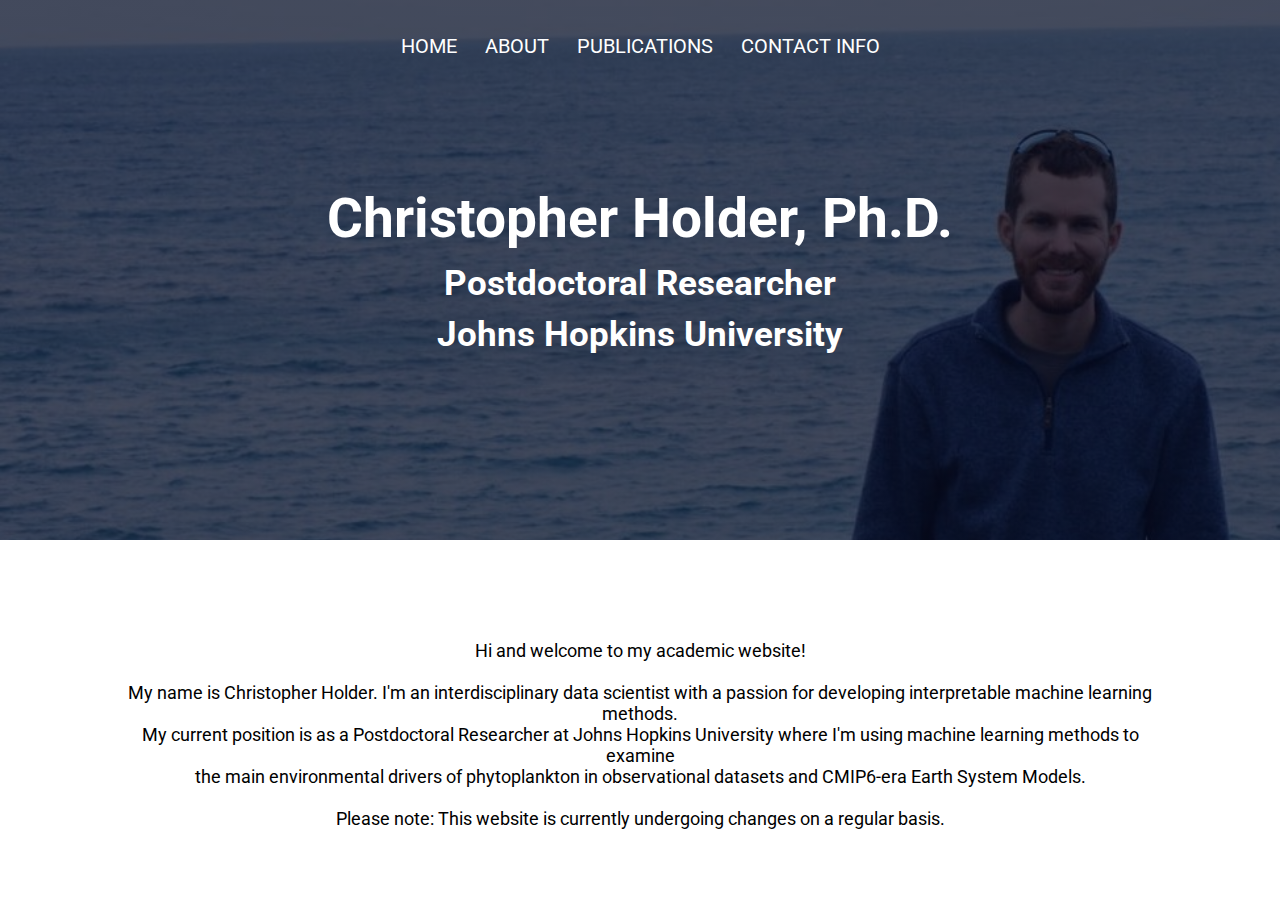
<file: index.html>
<!DOCTYPE html>
<html>

<head>
    <meta name="viewport" content="with=device-width, initial-scale=1.0">
    <title>Christopher Holder</title>
    <link rel="stylesheet" href="style.css">
    <link rel="preconnect" href="https://fonts.googleapis.com">
<link rel="preconnect" href="https://fonts.gstatic.com" crossorigin>
<link href="https://fonts.googleapis.com/css2?family=Roboto:wght@100;300;400;500;700;900&display=swap" rel="stylesheet">
</head>

<body>
    <section class="header">
        <nav>
            <div class="nav-links">
                <ul>
                    <li><a href="index.html">HOME</a></li>
                    <li><a href="about.html">ABOUT</a></li>
                    <li><a href="publications.html">PUBLICATIONS</a></li>
                    <li><a href="contact.html">CONTACT INFO</a></li>
                </ul>
            </div>
        </nav>

        <div class="text-box">
            <h1>Christopher Holder, Ph.D.</h1>
            <h2>Postdoctoral Researcher <br>
                Johns Hopkins University</h2>
        </div>
    </section>

    <section class="main_text">
        <p>Hi and welcome to my academic website! <br>
            <br>
            My name is Christopher Holder. I'm an interdisciplinary data scientist with a passion for developing interpretable machine learning methods. <br>
            My current position is as a Postdoctoral Researcher at Johns Hopkins University where I'm using machine learning methods to examine <br>
            the main environmental drivers of phytoplankton in observational datasets and CMIP6-era Earth System Models. <br>
            <br>
            Please note: This website is currently undergoing changes on a regular basis.<br>
            <br>
            <br>
            <br>
            <br>
        </p>
    </section>


</body>

</html>
</file>
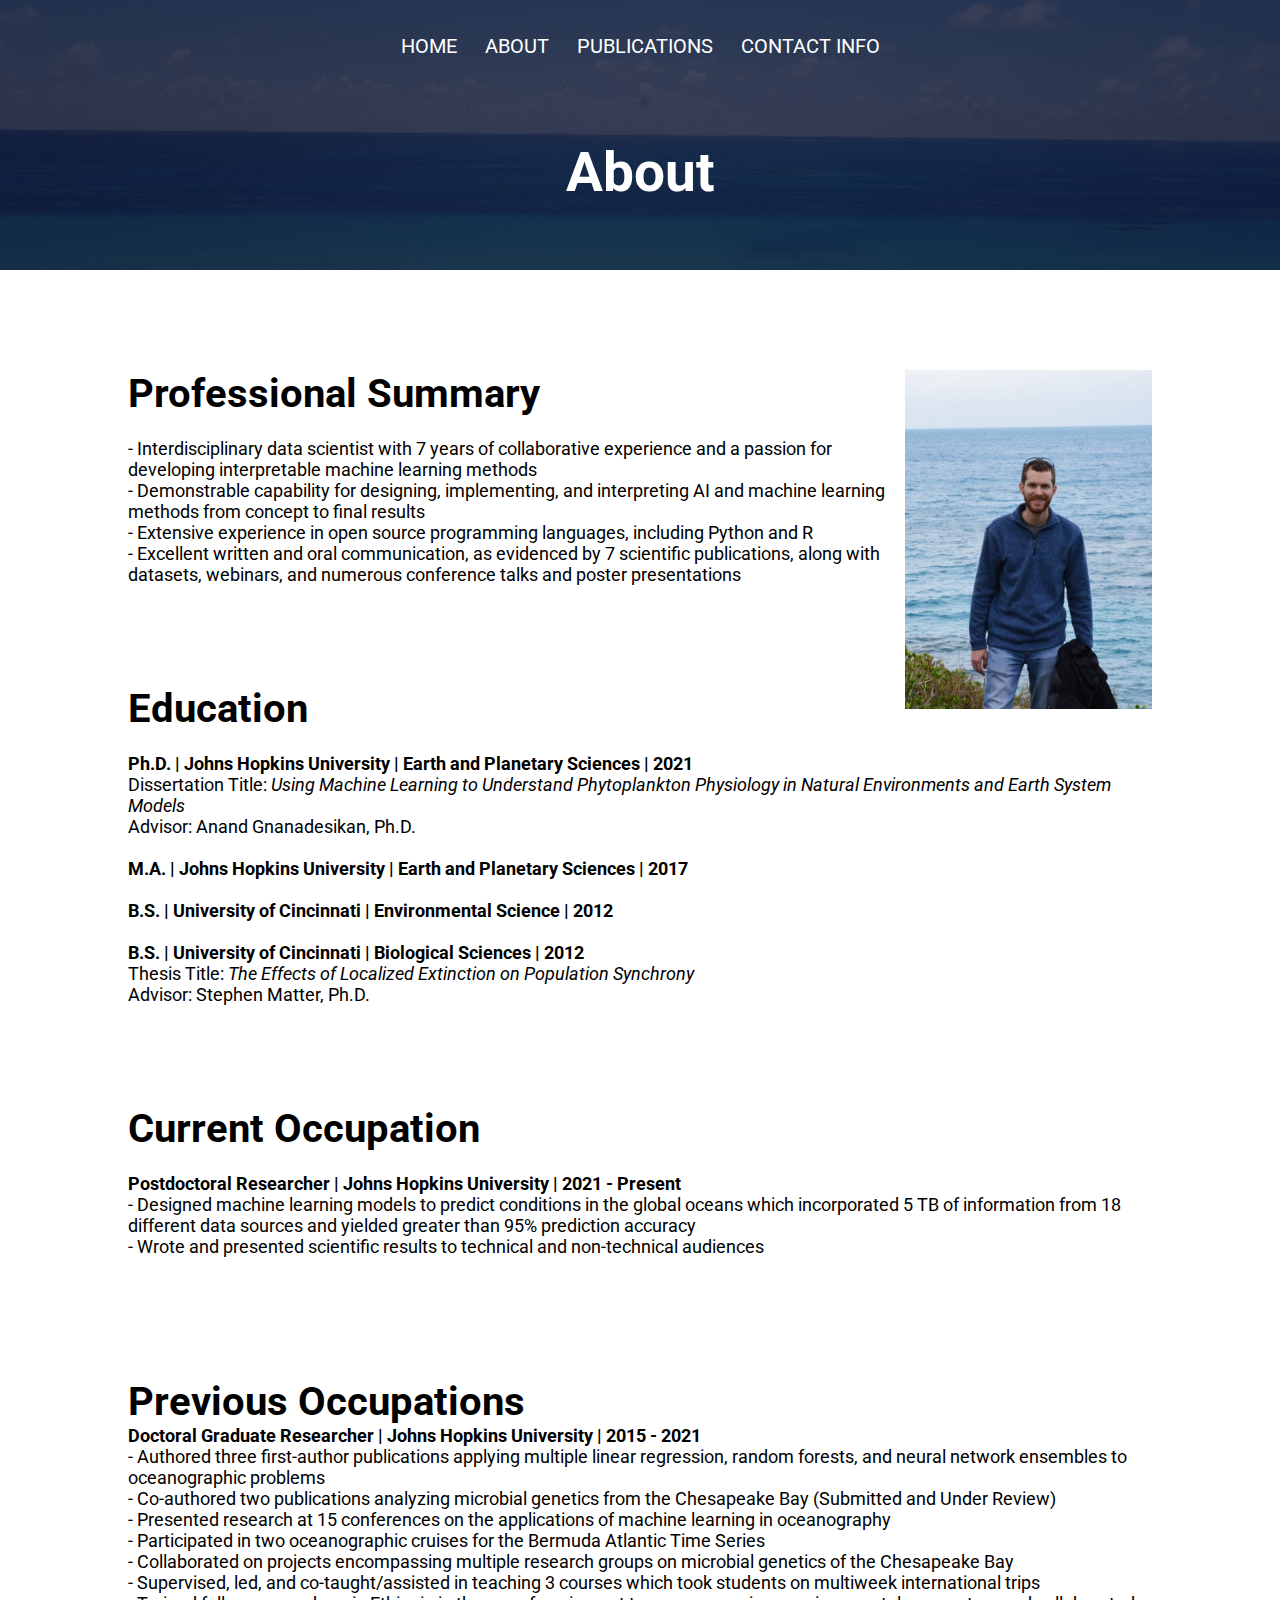
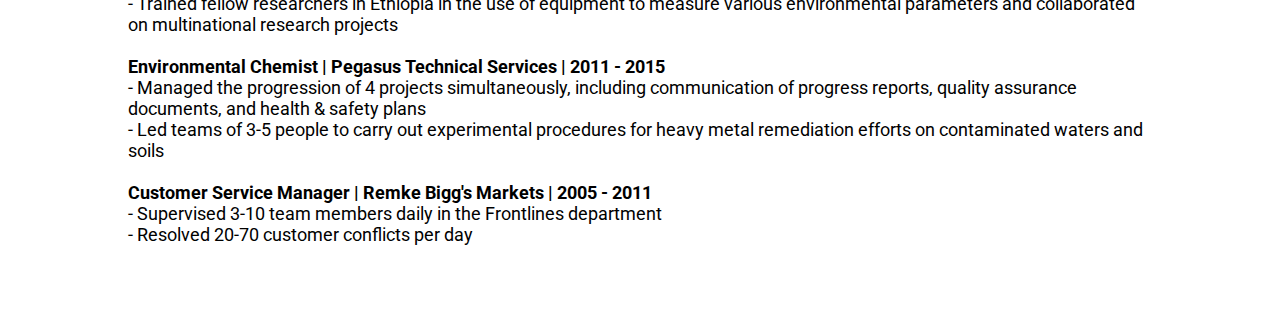
<file: about.html>
<!DOCTYPE html>
<html>

<head>
    <meta name="viewport" content="with=device-width, initial-scale=1.0">
    <title>About</title>
    <link rel="stylesheet" href="style.css">
    <link rel="preconnect" href="https://fonts.googleapis.com">
<link rel="preconnect" href="https://fonts.gstatic.com" crossorigin>
<link href="https://fonts.googleapis.com/css2?family=Roboto:wght@100;300;400;500;700;900&display=swap" rel="stylesheet">
</head>

<body>
    <section class="header_other">
        <nav>
            <div class="nav-links">
                <ul>
                    <li><a href="index.html">HOME</a></li>
                    <li><a href="about.html">ABOUT</a></li>
                    <li><a href="publications.html">PUBLICATIONS</a></li>
                    <li><a href="contact.html">CONTACT INFO</a></li>
                </ul>
            </div>
        </nav>

        <div class="text-box">
            <br><br><br><br>
            <h1>About</h1>
        </div>
    </section>

    <div class="main_text_left">
        <img src="images/ProfilePhotoCropped.jpg" alt="Picture of Christopher Holder" width="247" height="339">
        <h1>Professional Summary</h1>
        <br>
        <p> - Interdisciplinary data scientist with 7 years of collaborative experience and a passion for developing interpretable machine learning methods<br>
            - Demonstrable capability for designing, implementing, and interpreting AI and machine learning methods from concept to final results<br>
            - Extensive experience in open source programming languages, including Python and R<br>
            - Excellent written and oral communication, as evidenced by 7 scientific publications, along with datasets, webinars, and numerous conference talks and poster presentations<br>
        </p>
    </div>

    <div class="main_text_left">
        <h1>Education</h1>
        <br>
        <p> <b>Ph.D. | Johns Hopkins University | Earth and Planetary Sciences | 2021</b><br>
            Dissertation Title: <i>Using Machine Learning to Understand Phytoplankton Physiology in Natural Environments and Earth System Models</i><br>
            Advisor: Anand Gnanadesikan, Ph.D. <br>
            <br>
            <b>M.A. | Johns Hopkins University | Earth and Planetary Sciences | 2017</b><br>
            <br>
            <b>B.S. | University of Cincinnati | Environmental Science | 2012</b><br>
            <br>
            <b>B.S. | University of Cincinnati | Biological Sciences | 2012</b><br>
            Thesis Title: <i>The Effects of Localized Extinction on Population Synchrony</i><br>
            Advisor: Stephen Matter, Ph.D. <br>
        </p>
    </div>
    
    <div class="main_text_left">
        <h1>Current Occupation</h1>
        <br>
        <p> <b>Postdoctoral Researcher | Johns Hopkins University | 2021 - Present</b> <br>
            - Designed machine learning models to predict conditions in the global oceans which incorporated 5 TB of information from 18 different data sources and yielded greater than 95% prediction accuracy<br>
            - Wrote and presented scientific results to technical and non-technical audiences<br>
            <br>
        </p>
    </div>

    <div class="main_text_left">
        <h1>Previous Occupations</h1>
        <p> <b>Doctoral Graduate Researcher | Johns Hopkins University | 2015 - 2021</b> <br>
            - Authored three first-author publications applying multiple linear regression, random forests, and neural network ensembles to oceanographic problems<br>
            - Co-authored two publications analyzing microbial genetics from the Chesapeake Bay (Submitted and Under Review)<br>
            - Presented research at 15 conferences on the applications of machine learning in oceanography<br>
            - Participated in two oceanographic cruises for the Bermuda Atlantic Time Series<br>
            - Collaborated on projects encompassing multiple research groups on microbial genetics of the Chesapeake Bay<br>
            - Supervised, led, and co-taught/assisted in teaching 3 courses which took students on multiweek international trips<br>
            - Trained fellow researchers in Ethiopia in the use of equipment to measure various environmental parameters and collaborated on multinational research projects<br>
            <br>
            <b>Environmental Chemist | Pegasus Technical Services | 2011 - 2015</b> <br>
            - Managed the progression of 4 projects simultaneously, including communication of progress reports, quality assurance documents, and health & safety plans<br>
            - Led teams of 3-5 people to carry out experimental procedures for heavy metal remediation efforts on contaminated waters and soils<br>
            <br>
            <b>Customer Service Manager | Remke Bigg's Markets | 2005 - 2011</b> <br>
            - Supervised 3-10 team members daily in the Frontlines department<br>
            - Resolved 20-70 customer conflicts per day<br>
            <br>
            <br>
            <br>
            <br>
        </p>
    </div>


</body>

</html>
</file>
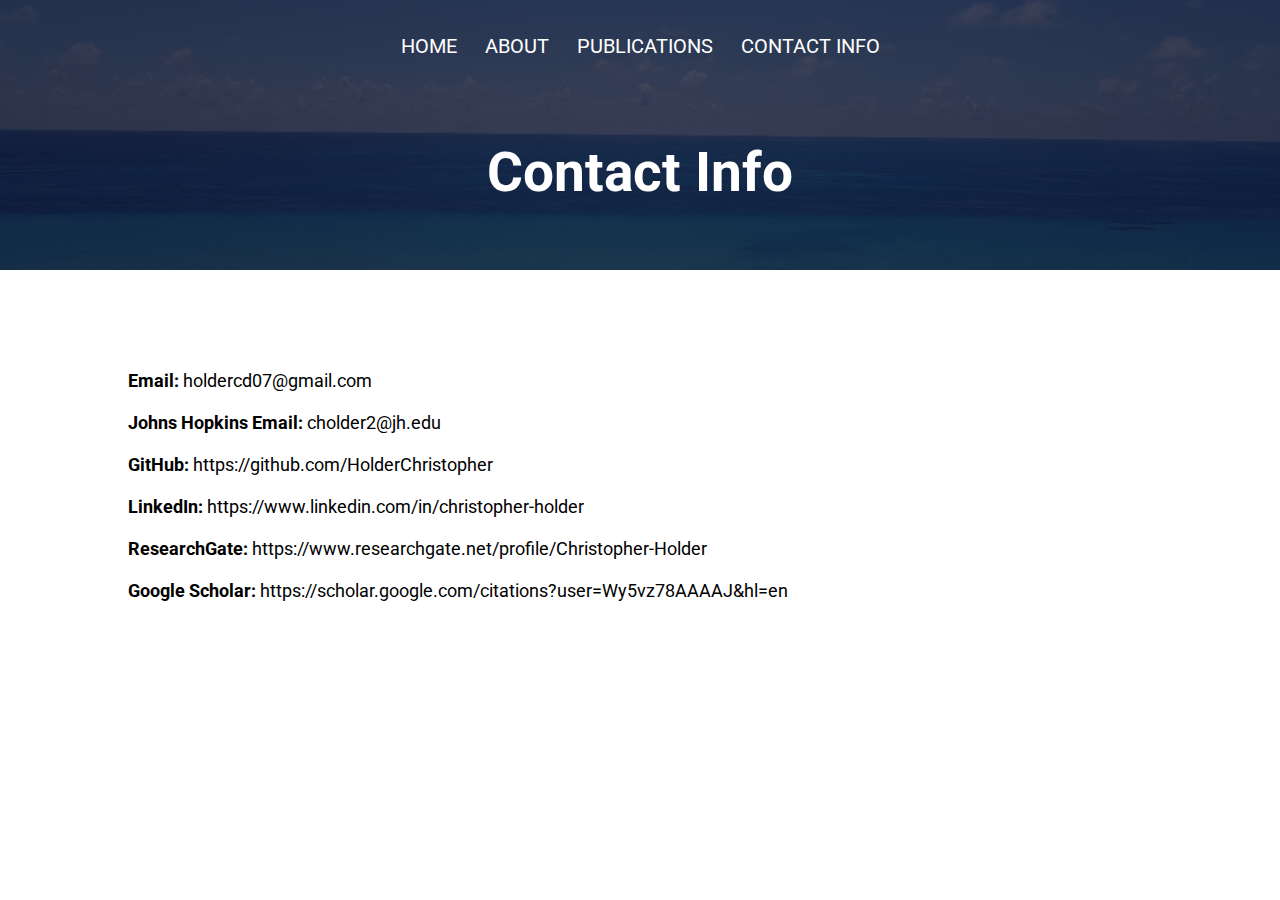
<file: contact.html>
<!DOCTYPE html>
<html>

<head>
    <meta name="viewport" content="with=device-width, initial-scale=1.0">
    <title>Contact Info</title>
    <link rel="stylesheet" href="style.css">
    <link rel="preconnect" href="https://fonts.googleapis.com">
<link rel="preconnect" href="https://fonts.gstatic.com" crossorigin>
<link href="https://fonts.googleapis.com/css2?family=Roboto:wght@100;300;400;500;700;900&display=swap" rel="stylesheet">
</head>

<body>
    <section class="header_other">
        <nav>
            <div class="nav-links">
                <ul>
                    <li><a href="index.html">HOME</a></li>
                    <li><a href="about.html">ABOUT</a></li>
                    <li><a href="publications.html">PUBLICATIONS</a></li>
                    <li><a href="contact.html">CONTACT INFO</a></li>
                </ul>
            </div>
        </nav>

        <div class="text-box">
            <br><br><br><br>
            <h1>Contact Info</h1>
        </div>
    </section>

    <section class="main_text_left">
        <p><b>Email:</b> holdercd07@gmail.com<br>
            <br>
            <b>Johns Hopkins Email:</b> cholder2@jh.edu<br>
            <br>
            <b>GitHub:</b> https://github.com/HolderChristopher<br>
            <br>
            <b>LinkedIn:</b> https://www.linkedin.com/in/christopher-holder<br>
            <br>
            <b>ResearchGate:</b> https://www.researchgate.net/profile/Christopher-Holder<br>
            <br>
            <b>Google Scholar:</b> https://scholar.google.com/citations?user=Wy5vz78AAAAJ&hl=en<br>
            <br>
            <br>
            <br>
            <br>
        </p>
    </section>


</body>

</html>
</file>
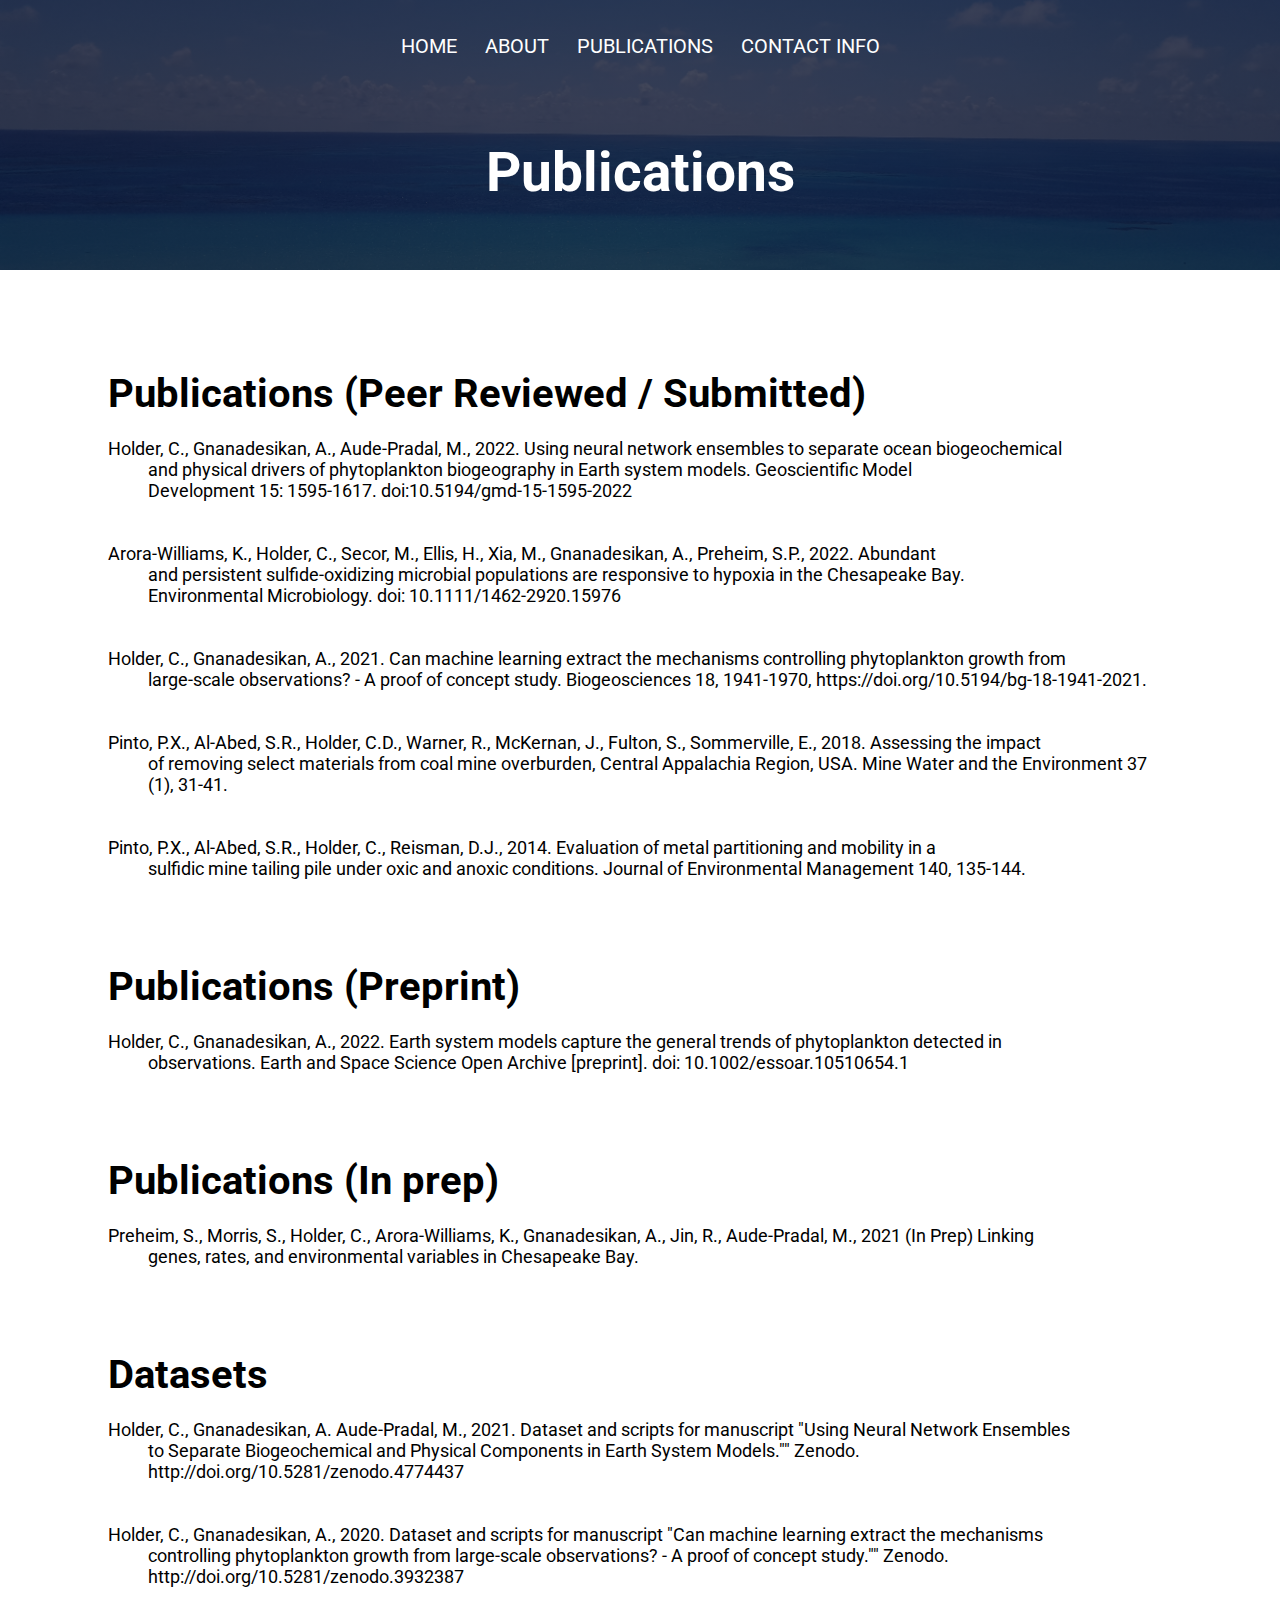
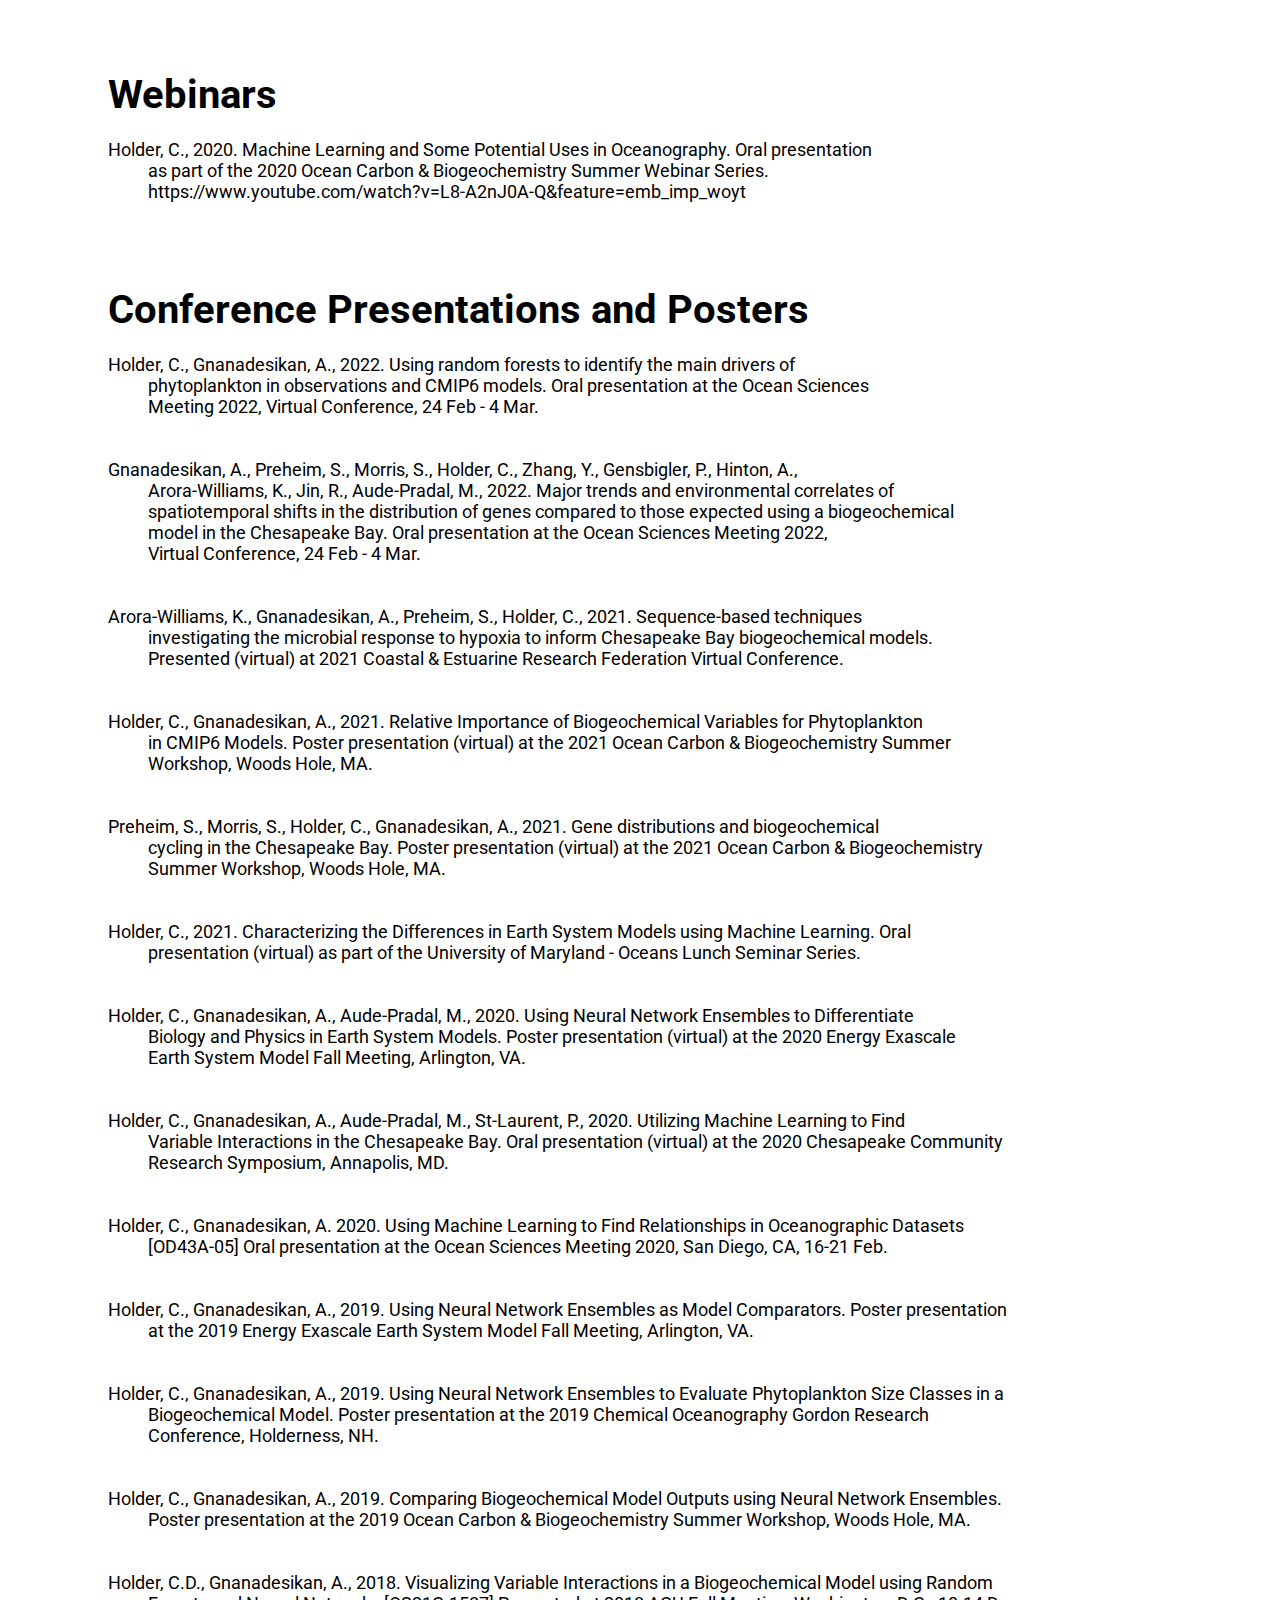
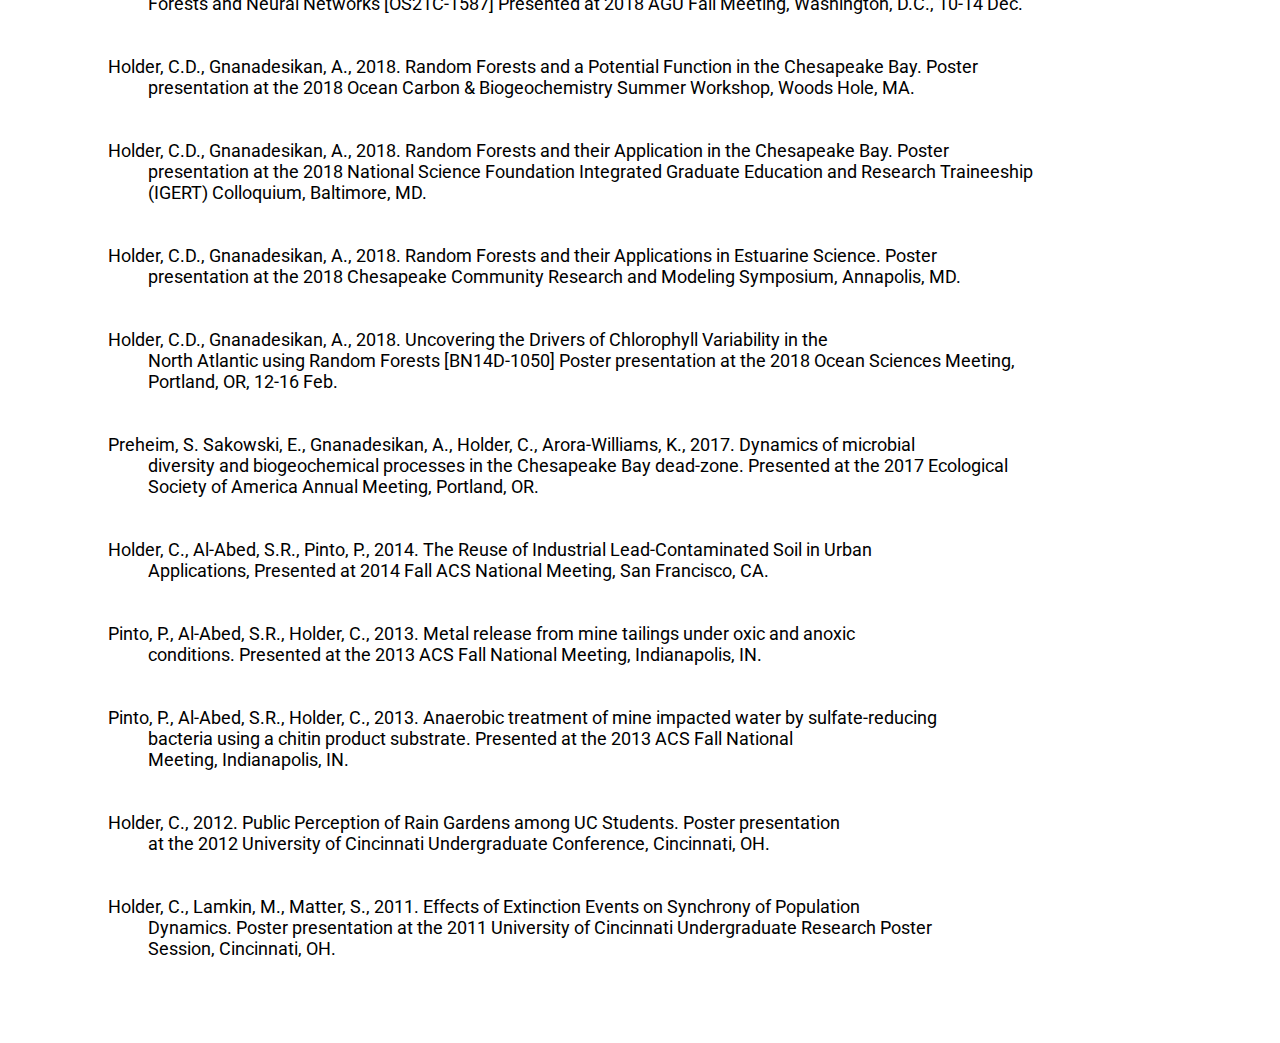
<file: publications.html>
<!DOCTYPE html>
<html>

<head>
    <meta name="viewport" content="with=device-width, initial-scale=1.0">
    <title>Publications</title>
    <link rel="stylesheet" href="style.css">
    <link rel="preconnect" href="https://fonts.googleapis.com">
<link rel="preconnect" href="https://fonts.gstatic.com" crossorigin>
<link href="https://fonts.googleapis.com/css2?family=Roboto:wght@100;300;400;500;700;900&display=swap" rel="stylesheet">
</head>

<body>
    <section class="header_other">
        <nav>
            <div class="nav-links">
                <ul>
                    <li><a href="index.html">HOME</a></li>
                    <li><a href="about.html">ABOUT</a></li>
                    <li><a href="publications.html">PUBLICATIONS</a></li>
                    <li><a href="contact.html">CONTACT INFO</a></li>
                </ul>
            </div>
        </nav>

        <div class="text-box">
            <br><br><br><br>
            <h1>Publications</h1>
        </div>
    </section>

    <section class="main_text_left_pubs">
        <h1>Publications (Peer Reviewed / Submitted)</h1>
        <br>
        <p>
            Holder, C., Gnanadesikan, A., Aude-Pradal, M., 2022. Using neural network ensembles to separate ocean biogeochemical<br>
             and physical drivers of phytoplankton biogeography in Earth system models. Geoscientific Model <br>
             Development 15: 1595-1617. doi:10.5194/gmd-15-1595-2022<br>
        </p>
            <br>
            <br>
        <p>
            Arora-Williams, K., Holder, C., Secor, M., Ellis, H., Xia, M., Gnanadesikan, A., Preheim, S.P., 2022. Abundant <br>
            and persistent sulfide-oxidizing microbial populations are responsive to hypoxia in the Chesapeake Bay. <br>
            Environmental Microbiology. doi: 10.1111/1462-2920.15976<br>
        </p>
            <br>
            <br>
        <p>
            Holder, C., Gnanadesikan, A., 2021. Can machine learning extract the mechanisms controlling phytoplankton growth from <br>
            large-scale observations? - A proof of concept study. Biogeosciences 18, 1941-1970, https://doi.org/10.5194/bg-18-1941-2021.<br>
        </p>
            <br>
            <br>
        <p>
            Pinto, P.X., Al-Abed, S.R., Holder, C.D., Warner, R., McKernan, J., Fulton, S., Sommerville, E., 2018. Assessing the impact <br> 
            of removing select materials from coal mine overburden, Central Appalachia Region, USA. Mine Water and the Environment 37 (1), 31-41.<br>
        </p>
            <br>
            <br>
        <p>
            Pinto, P.X., Al-Abed, S.R., Holder, C., Reisman, D.J., 2014. Evaluation of metal partitioning and mobility in a <br>
            sulfidic mine tailing pile under oxic and anoxic conditions. Journal of Environmental Management 140, 135-144.<br>
        </p>
            <br>
            <br>
            <br>
            <br>
        <h1>Publications (Preprint)</h1>
            <br>
            <p>Holder, C., Gnanadesikan, A., 2022. Earth system models capture the general trends of phytoplankton detected in <br>
                observations. Earth and Space Science Open Archive [preprint]. doi: 10.1002/essoar.10510654.1<br>
            </p>
                <br>
                <br>
                <br>
                <br>
        <h1>Publications (In prep)</h1>
        <br>
        <p>
            Preheim, S., Morris, S., Holder, C., Arora-Williams, K., Gnanadesikan, A., Jin, R., Aude-Pradal, M., 2021 (In Prep) Linking <br>
            genes, rates, and environmental variables in Chesapeake Bay.<br>
        </p>
            <br>
            <br>
            <br>
            <br>
        <h1>Datasets</h1>
        <br>
        <p>
            Holder, C., Gnanadesikan, A. Aude-Pradal, M., 2021. Dataset and scripts for manuscript "Using Neural Network Ensembles <br>
            to Separate Biogeochemical and Physical Components in Earth System Models."" Zenodo. http://doi.org/10.5281/zenodo.4774437<br>
        </p>
            <br>
            <br>
        <p>
            Holder, C., Gnanadesikan, A., 2020. Dataset and scripts for manuscript "Can machine learning extract the mechanisms <br>
            controlling phytoplankton growth from large-scale observations? - A proof of concept study."" Zenodo. http://doi.org/10.5281/zenodo.3932387<br>
        </p>
            <br>
            <br>
            <br>
            <br>
        <h1>Webinars</h1>
        <br>
        <p>
            Holder, C., 2020. Machine Learning and Some Potential Uses in Oceanography. Oral presentation <br>
            as part of the 2020 Ocean Carbon & Biogeochemistry Summer Webinar Series. <br>
            https://www.youtube.com/watch?v=L8-A2nJ0A-Q&feature=emb_imp_woyt<br>
        </p>
            <br>
            <br>
            <br>
            <br>
        <h1>Conference Presentations and Posters</h1>
        <br>
        <p>
            Holder, C., Gnanadesikan, A., 2022. Using random forests to identify the main drivers of <br>
            phytoplankton in observations and CMIP6 models. Oral presentation at the Ocean Sciences <br>
            Meeting 2022, Virtual Conference, 24 Feb - 4 Mar.<br>
        </p>
            <br>
            <br>
        <p>
            Gnanadesikan, A., Preheim, S., Morris, S., Holder, C., Zhang, Y., Gensbigler, P., Hinton, A., <br>
            Arora-Williams, K., Jin, R., Aude-Pradal, M., 2022. Major trends and environmental correlates of <br>
            spatiotemporal shifts in the distribution of genes compared to those expected using a biogeochemical <br>
            model in the Chesapeake Bay. Oral presentation at the Ocean Sciences Meeting 2022, <br>
            Virtual Conference, 24 Feb - 4 Mar.<br>
        </p>
            <br>
            <br>
        <p>
            Arora-Williams, K., Gnanadesikan, A., Preheim, S., Holder, C., 2021. Sequence-based techniques <br>
            investigating the microbial response to hypoxia to inform Chesapeake Bay biogeochemical models. <br>
            Presented (virtual) at 2021 Coastal & Estuarine Research Federation Virtual Conference.<br>
        </p>
            <br>
            <br>
        <p>
            Holder, C., Gnanadesikan, A., 2021. Relative Importance of Biogeochemical Variables for Phytoplankton <br>
            in CMIP6 Models. Poster presentation (virtual) at the 2021 Ocean Carbon & Biogeochemistry Summer <br>
            Workshop, Woods Hole, MA.<br>
        </p>
            <br>
            <br>
        <p>
            Preheim, S., Morris, S., Holder, C., Gnanadesikan, A., 2021. Gene distributions and biogeochemical <br>
            cycling in the Chesapeake Bay. Poster presentation (virtual) at the 2021 Ocean Carbon & Biogeochemistry<br>
             Summer Workshop, Woods Hole, MA.<br>
        </p>
            <br>
            <br>
        <p>
            Holder, C., 2021. Characterizing the Differences in Earth System Models using Machine Learning. Oral <br>
            presentation (virtual) as part of the University of Maryland - Oceans Lunch Seminar Series.<br>
        </p>
            <br>
            <br>
        <p>
            Holder, C., Gnanadesikan, A., Aude-Pradal, M., 2020. Using Neural Network Ensembles to Differentiate <br>
            Biology and Physics in Earth System Models. Poster presentation (virtual) at the 2020 Energy Exascale <br>
            Earth System Model Fall Meeting, Arlington, VA.<br>
        </p>
            <br>
            <br>
        <p>
            Holder, C., Gnanadesikan, A., Aude-Pradal, M., St-Laurent, P., 2020. Utilizing Machine Learning to Find <br>
            Variable Interactions in the Chesapeake Bay. Oral presentation (virtual) at the 2020 Chesapeake Community <br>
            Research Symposium, Annapolis, MD.<br>
        </p>
            <br>
            <br>
        <p>
            Holder, C., Gnanadesikan, A. 2020. Using Machine Learning to Find Relationships in Oceanographic Datasets <br>
            [OD43A-05] Oral presentation at the Ocean Sciences Meeting 2020, San Diego, CA, 16-21 Feb.<br>
        </p>
            <br>
            <br>
        <p>
            Holder, C., Gnanadesikan, A., 2019. Using Neural Network Ensembles as Model Comparators. Poster presentation <br>
            at the 2019 Energy Exascale Earth System Model Fall Meeting, Arlington, VA.<br>
        </p>
            <br>
            <br>
        <p>
            Holder, C., Gnanadesikan, A., 2019. Using Neural Network Ensembles to Evaluate Phytoplankton Size Classes in a <br>
            Biogeochemical Model. Poster presentation at the 2019 Chemical Oceanography Gordon Research <br>
            Conference, Holderness, NH.<br>
        </p>
            <br>
            <br>
        <p>
            Holder, C., Gnanadesikan, A., 2019. Comparing Biogeochemical Model Outputs using Neural Network Ensembles. <br>
            Poster presentation at the 2019 Ocean Carbon & Biogeochemistry Summer Workshop, Woods Hole, MA.<br>
        </p>
            <br>
            <br>
        <p>
            Holder, C.D., Gnanadesikan, A., 2018. Visualizing Variable Interactions in a Biogeochemical Model using Random <br>
            Forests and Neural Networks [OS21C-1587] Presented at 2018 AGU Fall Meeting, Washington, D.C., 10-14 Dec.<br>
        </p>
            <br>
            <br>
        <p>
            Holder, C.D., Gnanadesikan, A., 2018. Random Forests and a Potential Function in the Chesapeake Bay. Poster <br>
            presentation at the 2018 Ocean Carbon & Biogeochemistry Summer Workshop, Woods Hole, MA.<br>
        </p>
            <br>
            <br>
        <p>
            Holder, C.D., Gnanadesikan, A., 2018. Random Forests and their Application in the Chesapeake Bay. Poster <br>
            presentation at the 2018 National Science Foundation Integrated Graduate Education and Research Traineeship <br>
            (IGERT) Colloquium, Baltimore, MD.<br>
        </p>
            <br>
            <br>
        <p>
            Holder, C.D., Gnanadesikan, A., 2018. Random Forests and their Applications in Estuarine Science. Poster <br>
            presentation at the 2018 Chesapeake Community Research and Modeling Symposium, Annapolis, MD. <br>
        </p>
            <br>
            <br>
        <p>
            Holder, C.D., Gnanadesikan, A., 2018. Uncovering the Drivers of Chlorophyll Variability in the <br>
            North Atlantic using Random Forests [BN14D-1050] Poster presentation at the 2018 Ocean Sciences Meeting, <br>
            Portland, OR, 12-16 Feb.<br>
        </p>
            <br>
            <br>
        <p>
            Preheim, S. Sakowski, E., Gnanadesikan, A., Holder, C., Arora-Williams, K., 2017. Dynamics of microbial <br>
            diversity and biogeochemical processes in the Chesapeake Bay dead-zone. Presented at the 2017 Ecological <br>
            Society of America Annual Meeting, Portland, OR.<br>
        </p>
            <br>
            <br>
        <p>
            Holder, C., Al-Abed, S.R., Pinto, P., 2014. The Reuse of Industrial Lead-Contaminated Soil in Urban <br>
            Applications, Presented at 2014 Fall ACS National Meeting, San Francisco, CA.<br>
        </p>
            <br>
            <br>
        <p>
            Pinto, P., Al-Abed, S.R., Holder, C., 2013. Metal release from mine tailings under oxic and anoxic <br>
            conditions. Presented at the 2013 ACS Fall National Meeting, Indianapolis, IN.<br>
        </p>
            <br>
            <br>
        <p>
            Pinto, P., Al-Abed, S.R., Holder, C., 2013. Anaerobic treatment of mine impacted water by sulfate-reducing <br>
            bacteria using a chitin product substrate. Presented at the 2013 ACS Fall National <br>
            Meeting, Indianapolis, IN.<br>
        </p>
            <br>
            <br>
        <p>
            Holder, C., 2012. Public Perception of Rain Gardens among UC Students. Poster presentation <br>
            at the 2012 University of Cincinnati Undergraduate Conference, Cincinnati, OH.<br>
        </p>
            <br>
            <br>
        <p>
            Holder, C., Lamkin, M., Matter, S., 2011. Effects of Extinction Events on Synchrony of Population <br>
            Dynamics. Poster presentation at the 2011 University of Cincinnati Undergraduate Research Poster <br>
            Session, Cincinnati, OH.<br>
        </p>
            <br>
            <br>
            <br>
            <br>
    </section>


</body>

</html>
</file>
<file: style.css>
*{
    margin: 0;
    padding: 0;
    font-family: 'Roboto', sans-serif;
}
.header{
    min-height: 60vh;
    width: 100%;
    background-image: linear-gradient(rgba(4,9,30,0.7),rgba(4,9,30,0.7)),
    url(images/ProfilePhoto1.jpg);
    background-position: center;
    background-size: cover;
    position: relative;
}
.header h1{font-size: 40px;
}
.header_other{    
    min-height: 30vh;
    width: 100%;
    background-image: linear-gradient(rgba(4,9,30,0.7),rgba(4,9,30,0.7)),
    url(images/ocean.jpg);
    background-position: center;
    background-size: cover;
    position: relative;
}
nav{
    display: flex;
    padding: 2% 6%;
    justify-content: space-between;
    align-items: center;
}
.nav-links{
    flex: 1;
    text-align: center;
}
.nav-links ul li{
    list-style: none;
    display: inline-block;
    padding: 8px 12px;
    position: relative;
}
.nav-links ul li a{
    color: #fff;
    text-decoration: none;
    font-size: 20px;
}
.nav-links ul li::after{
    content:'';
    width: 0%;
    height: 2px;
    background: #fff;
    display: block;
    margin: auto;
    transition: 0.5s;
}
.nav-links ul li:hover::after{
    width: 100%;
}
.text-box{
    width: 70%;
    color: #fff;
    position: absolute;
    top: 50%;
    left: 50%;
    transform: translate(-50%,-50%);
    text-align: center;
}
.text-box h1{
    font-size: 55px;
    line-height: 1.45;
}
.text-box h2{
    font-size: 35px;
    line-height: 1.45;
}
.text-box p{
    margin: 40px 0 40px;
    font-size: 18px;
    color: #fff;
}
.main_text{
    width: 80%;
    margin: auto;
    text-align: center;
    padding-top: 100px;
    font-size: 18px;
}
.main_text h1{font-size: 40px;
}
.main_text_left{
    width: 80%;
    margin: auto;
    text-align: left;
    padding-top: 100px;
    font-size: 18px;
}
.main_text_left h1{font-size: 40px;
}
.main_text_left img{
    float: right;
}
.main_text_left_pubs{
    width: 80%;
    margin: auto;
    text-align: left;
    padding-top: 100px;
    font-size: 18px;
    text-indent: -40px;
    padding-left: 40px;
}
.main_text_left_pubs h1{font-size: 40px;
}

@media(max-width: 700px){
    .text-box h1{
        font-size: 24px;
        margin-top: 40px;
    }
    .text-box h2{
        font-size: 20px;
    }
    .text-box p{
        font-size: 18px;
        color: #fff;
    }
}
</file>
